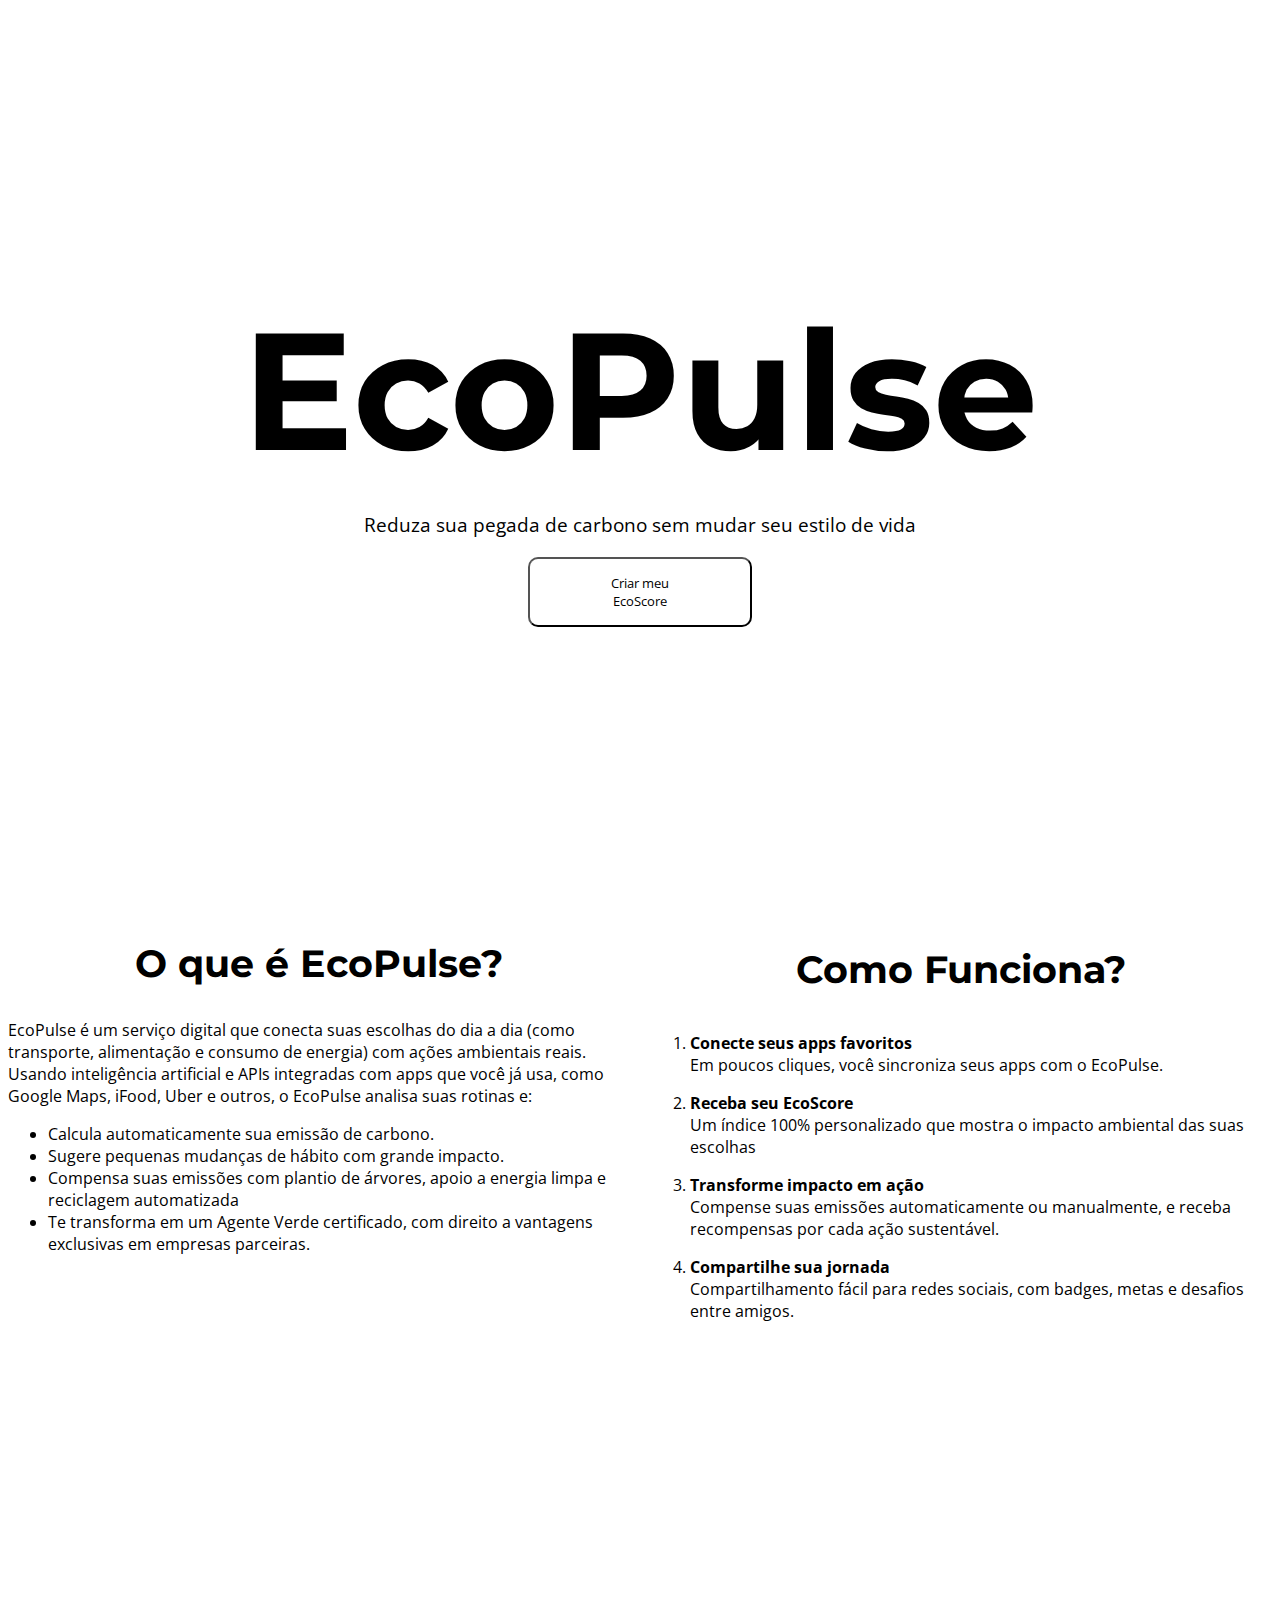
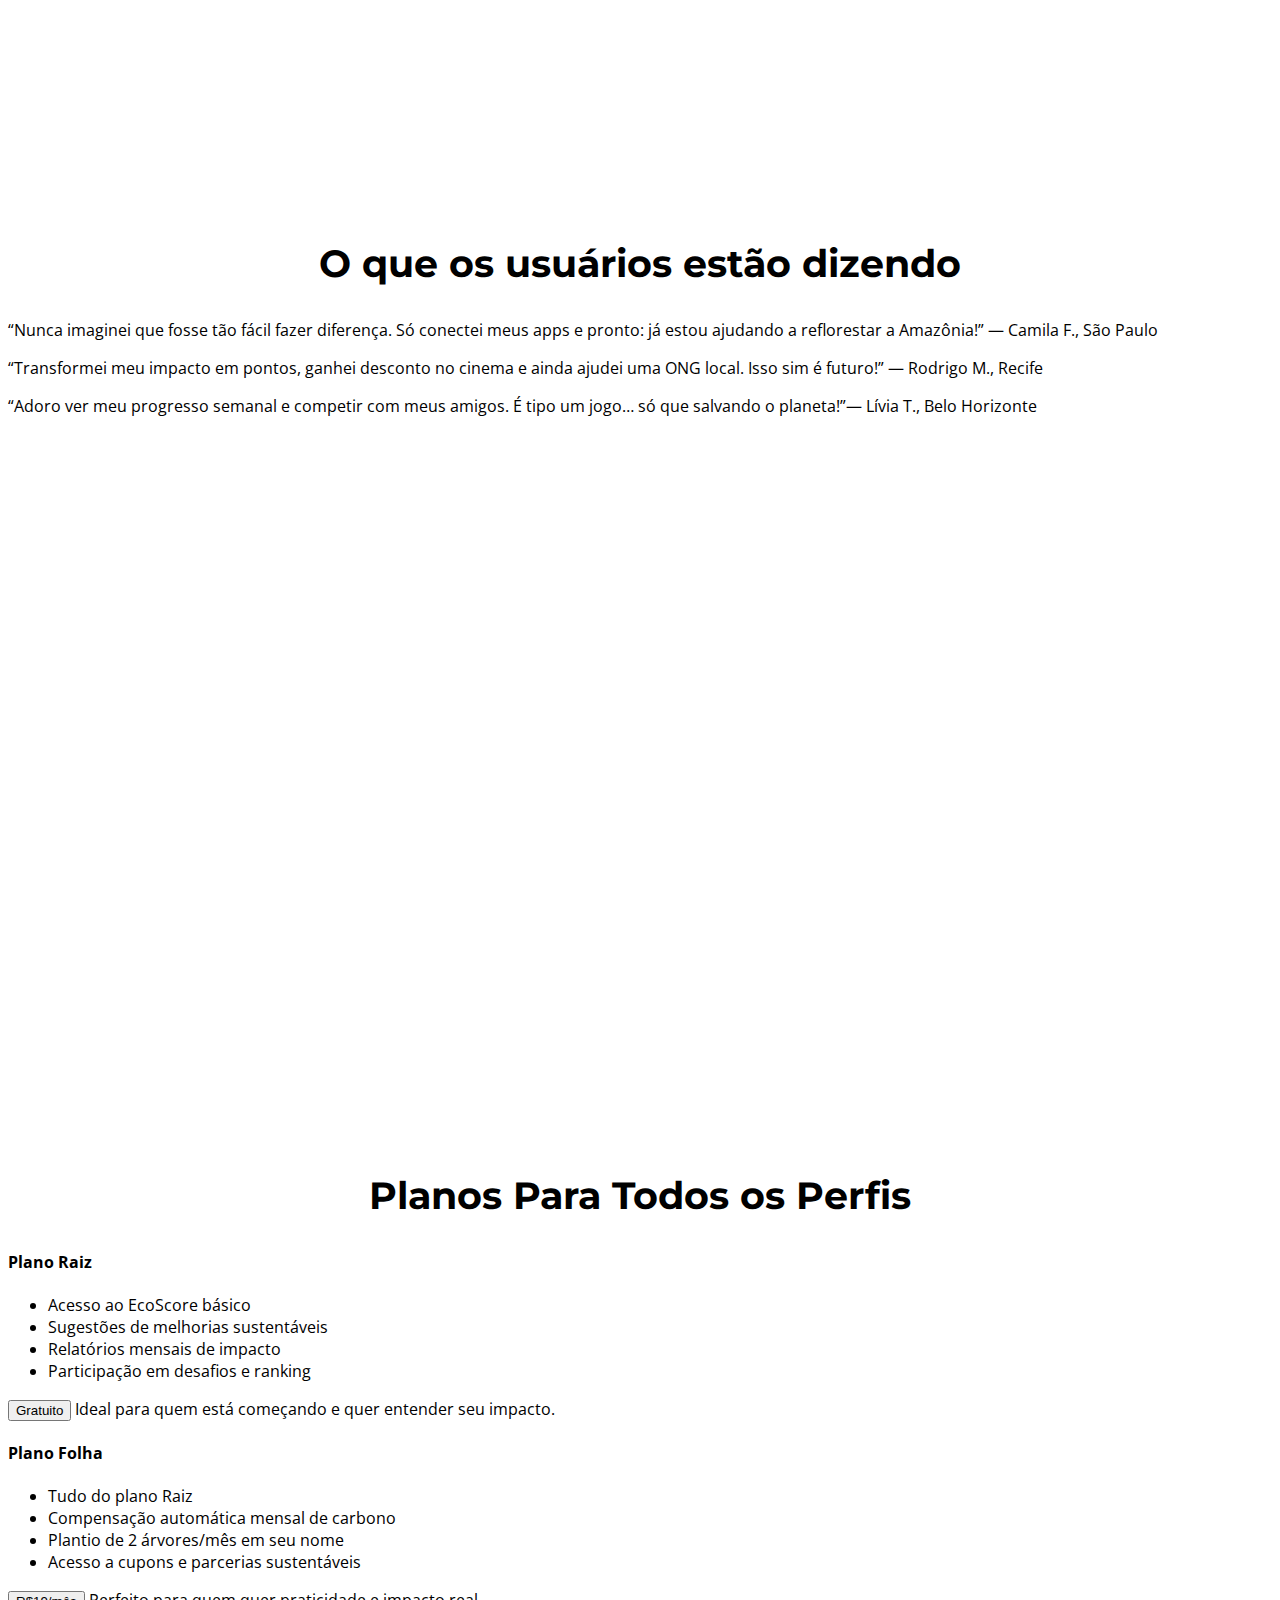
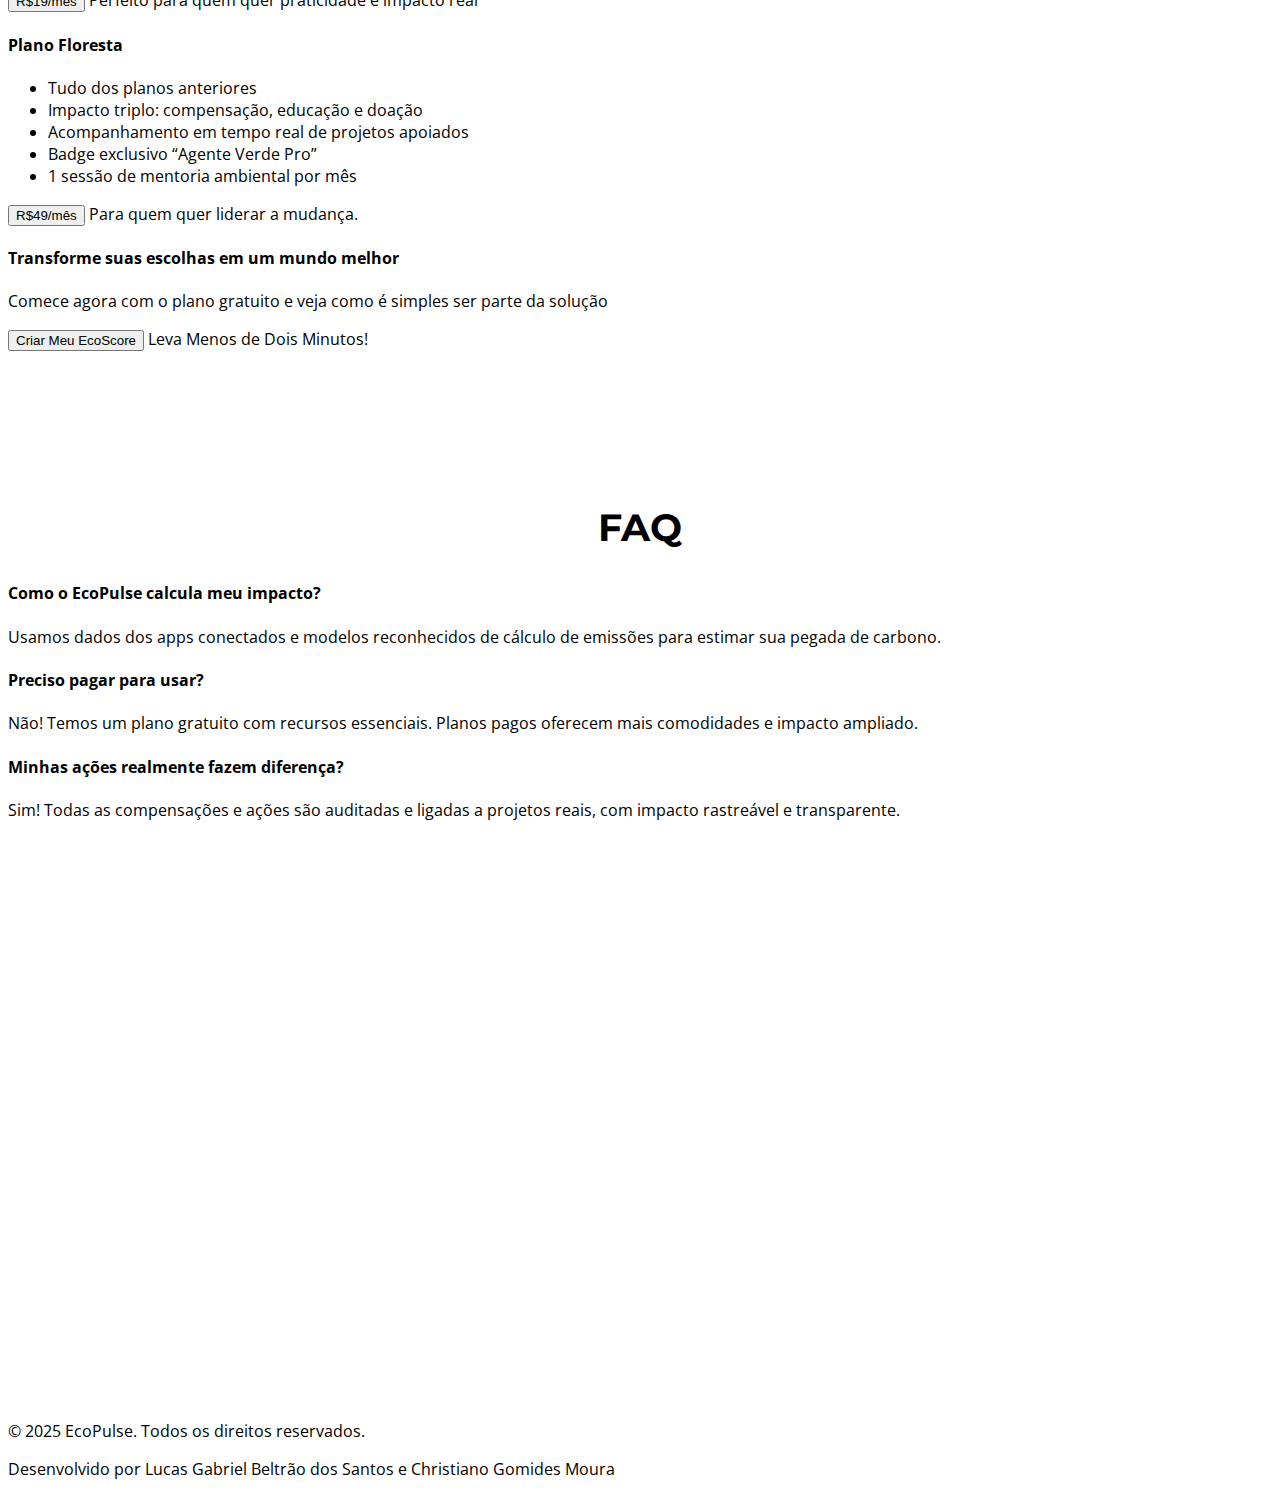
<file: HTML/index2.html>
<!DOCTYPE html>
<html lang="en">

<head>
    <meta charset="UTF-8">
    <meta name="viewport" content="width=device-width, initial-scale=1.0">
    <title>EcoPulse</title>

    <link rel="stylesheet" href="../CSS/style.css">
</head>

<body>
    <main>
        <section class="sessão" id="cadastro">
            <div id="cabeçalho">
                <h1 class="titulo">EcoPulse</h1>
                <p>Reduza sua pegada de carbono sem mudar seu estilo de vida</p>
            </div>
            <div>
                <button class="botão" id="botaocad">Criar meu EcoScore</button>
            </div>
        </section>

        <section class="sessão">          
            <article id="descrição">
                <div id="descord">
                    <h2 class="titulo">O que é EcoPulse?</h2>
                    <p>
                        EcoPulse é um serviço digital que conecta suas escolhas do dia a dia (como transporte,
                        alimentação e consumo de energia) com ações ambientais reais. Usando inteligência
                        artificial e APIs integradas com apps que você já usa, como Google Maps, iFood, Uber e
                        outros, o EcoPulse analisa suas rotinas e:
                    </p>
                    <ul>
                        <li>
                            Calcula automaticamente sua emissão de carbono.
                        </li>
                        <li>
                            Sugere pequenas mudanças de hábito com grande impacto.
                        </li>
                        <li>
                            Compensa suas emissões com plantio de árvores, apoio a energia limpa e
                            reciclagem automatizada
                        </li>
                        <li>
                            Te transforma em um Agente Verde certificado, com direito a vantagens
                            exclusivas em empresas parceiras.
                        </li>
                    </ul>
                </div>
                <div>
                    <h3 class="titulo" id="listaord">Como Funciona?</h3>
                    <ol class="lista" id="listadesc">
                        <li>
                            <p><b>Conecte seus apps favoritos</b><span>Em poucos cliques, você sincroniza seus apps com
                                    o
                                    EcoPulse.</span></p>

                        </li>
                        <li>
                            <p><b>Receba seu EcoScore</b><span>Um índice 100% personalizado que mostra o impacto ambiental
                                    das suas
                                    escolhas</span></p>

                        </li>
                        <li>
                            <p><b>Transforme impacto em ação</b><span>Compense suas emissões automaticamente ou manualmente,
                                    e receba
                                    recompensas por cada ação sustentável.</span></p>

                        </li>
                        <li>
                            <p><b>Compartilhe sua jornada</b><span>Compartilhamento fácil para redes sociais, com badges,
                                    metas e desafios entre
                                    amigos.</span></p>

                        </li>
                    </ol>
                </div>
            </article>
        </section>

        <section class="sessão">
            <h2 class="titulo">O que os usuários estão dizendo</h2>
            <article>
                <div id="pessoa1">
                    <p>“Nunca imaginei que fosse tão fácil fazer diferença. Só conectei meus apps e pronto: já
                        estou ajudando a reflorestar a Amazônia!”
                        <span>— Camila F., São Paulo</span>
                    </p>
                </div>
                <div id="pessoa2">
                    <p>“Transformei meu impacto em pontos, ganhei desconto no cinema e ainda ajudei uma
                        ONG local. Isso sim é futuro!” <span>— Rodrigo M., Recife</span></p>
                </div>
                <div id="pessoa3">
                    <p>“Adoro ver meu progresso semanal e competir com meus amigos. É tipo um jogo… só que
                        salvando o planeta!”<span>— Lívia T., Belo Horizonte</span></p>
                </div>

            </article>
        </section>

        <section class="sessão">
            <h2 class="titulo">Planos Para Todos os Perfis</h2>
            <article>
                <div class="plano" id="raiz">
                    <h4>Plano Raiz</h4>
                    <ul>
                        <li>Acesso ao EcoScore básico</li>
                        <li>Sugestões de melhorias sustentáveis</li>
                        <li>Relatórios mensais de impacto</li>
                        <li>Participação em desafios e ranking</li>
                    </ul>
                    <button>Gratuito</button>
                    <span>Ideal para quem está começando e quer entender seu impacto.</span>
                </div>
                <div class="plano" id="folha">
                    <h4>Plano Folha</h4>
                    <ul>
                        <li>Tudo do plano Raiz</li>
                        <li>Compensação automática mensal de carbono</li>
                        <li>Plantio de 2 árvores/mês em seu nome</li>
                        <li>Acesso a cupons e parcerias sustentáveis</li>
                    </ul>
                    <button>R$19/mês</button>
                    <span>Perfeito para quem quer praticidade e impacto real</span>
                </div>
                <div class="plano" id="floresta">
                    <h4>Plano Floresta</h4>
                    <ul>
                        <li>Tudo dos planos anteriores</li>
                        <li>Impacto triplo: compensação, educação e doação</li>
                        <li>Acompanhamento em tempo real de projetos apoiados</li>
                        <li>Badge exclusivo “Agente Verde Pro”</li>
                        <li>1 sessão de mentoria ambiental por mês</li>
                    </ul>
                    <button>R$49/mês</button>
                    <span>Para quem quer liderar a mudança.</span>
                </div>
            </article>
            <div>
                <h4>Transforme suas escolhas em um mundo melhor</h4>
                <p>Comece agora com o plano gratuito e veja como é simples ser parte da solução</p>
                <button>Criar Meu EcoScore</button>
                <span>Leva Menos de Dois Minutos!</span>
            </div>
        </section>

        <section class="sessão">
            <h2 class="titulo">FAQ</h2>
            <article>
                <div class="pergunta" id="p1">
                    <h4>Como o EcoPulse calcula meu impacto?</h4>
                    <p>Usamos dados dos apps conectados e modelos reconhecidos de cálculo de emissões
                        para estimar sua pegada de carbono.</p>
                </div>
                <div class="pergunta" id="p2">
                    <h4>Preciso pagar para usar?</h4>
                    <p>Não! Temos um plano gratuito com recursos essenciais. Planos pagos oferecem mais
                        comodidades e impacto ampliado.</p>
                </div>
                <div class="pergunta" id="p3">
                    <h4>Minhas ações realmente fazem diferença?</h4>
                    <p>Sim! Todas as compensações e ações são auditadas e ligadas a projetos reais, com
                        impacto rastreável e transparente.</p>
                </div>
            </article>
        </section>

        <footer>
            <p>© 2025 EcoPulse. Todos os direitos reservados.</p>
            <p>Desenvolvido por Lucas Gabriel Beltrão dos Santos e Christiano Gomides Moura</p>
        </footer>
    </main>
</body>

</html>
</file>
<file: CSS/style.css>
@import url('https://fonts.googleapis.com/css2?family=Open+Sans&display=swap');
@import url('https://fonts.googleapis.com/css2?family=Montserrat&display=swap');
.sessão{
    height: 100vh;
}

main {
        font-family: 'Open Sans', sans-serif;
      }
.titulo{
    font-family:  'Montserrat', sans-serif;
    font-size: 3vw;
    display: flex;
    justify-content: center;
    align-items: center;
    flex-direction: column;
    text-align: center;
}

#cadastro {
    display: flex;
    flex-direction: column;
    justify-content: center;
    align-items: center;
    height: 100vh;
    text-align: center;
}
#cabeçalho>h1{
      font-size: 13vw;
      margin: 0;
}
#cabeçalho>p {
    font-size: 1.5vw;
}
#botaocad{
    width: 80%;
    height: auto;
    padding: 15px 80px;
    border-radius: 10px;
    background-color: white;
}
.botão{
    font-family:'Open Sans', sans-serif;
}


#listadesc span {
    display: block;
}
#descrição {
    display: grid;
    gap: 20px;
    justify-content: left;
    align-items: stretch;
    grid-template-columns: 1fr 1fr;
}
</file>
